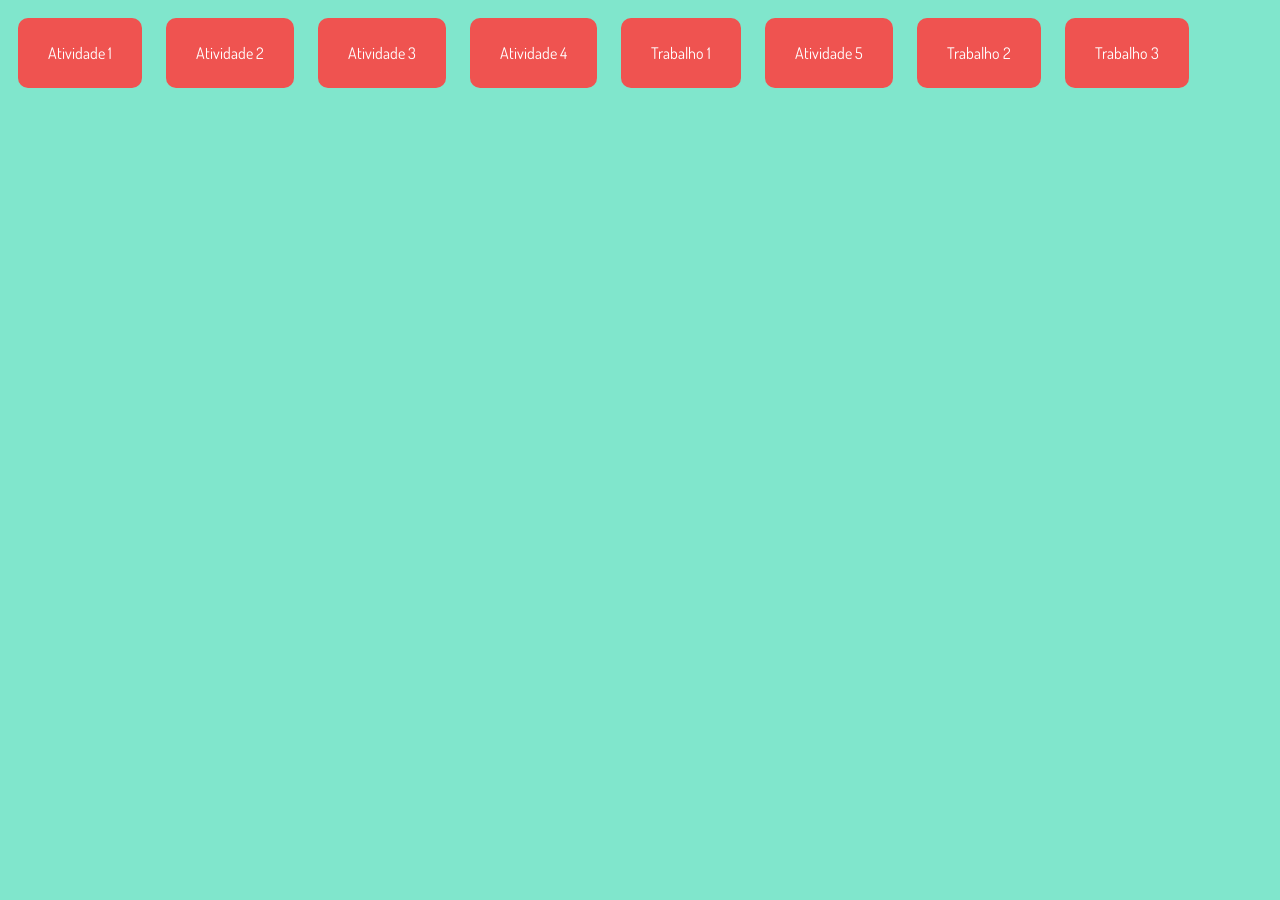
<file: index.html>
<!DOCTYPE html>
<html>

<head>
    <meta charset="utf-8">
    <meta http-equiv="X-UA-Compatible" content="IE=edge">
    <title>Lista de Atividades</title>
    <meta name="description" content="An interactive getting started guide for Brackets.">
    <link href="https://fonts.googleapis.com/css?family=Dosis" rel="stylesheet">
    <link rel="stylesheet" href="index.css">
</head>

<body style="background-color:#80E6CC">

    <a href="LMS/Atividade1/atividade%201.html" target="_blank">Atividade 1</a>
    <a href="LMS/Atividade2/Atividade2.html" target="_blank">Atividade 2</a>
    <a href="LMS/Atividade3/Atividade3.html" target=“_blank”> Atividade 3</a>
    <a href="LMS/Atividade4/atividade4.html" target=“_blank”> Atividade 4</a>
    <a href="LMS/Trabalho1/trabalho1.html" target=“_blank”> Trabalho 1</a>
    <a href="LMS/Atividade5/Atividade5.html" target=“_blank”> Atividade 5</a>
    <a href="LMS/Trabalho2/Trabalho2-final.html" target=“_blank”> Trabalho 2</a>
    <a href="LMS/Trabalho3/galeriadeprodutos.html" target=“_blank”> Trabalho 3</a>


</body>

</html>
</file>
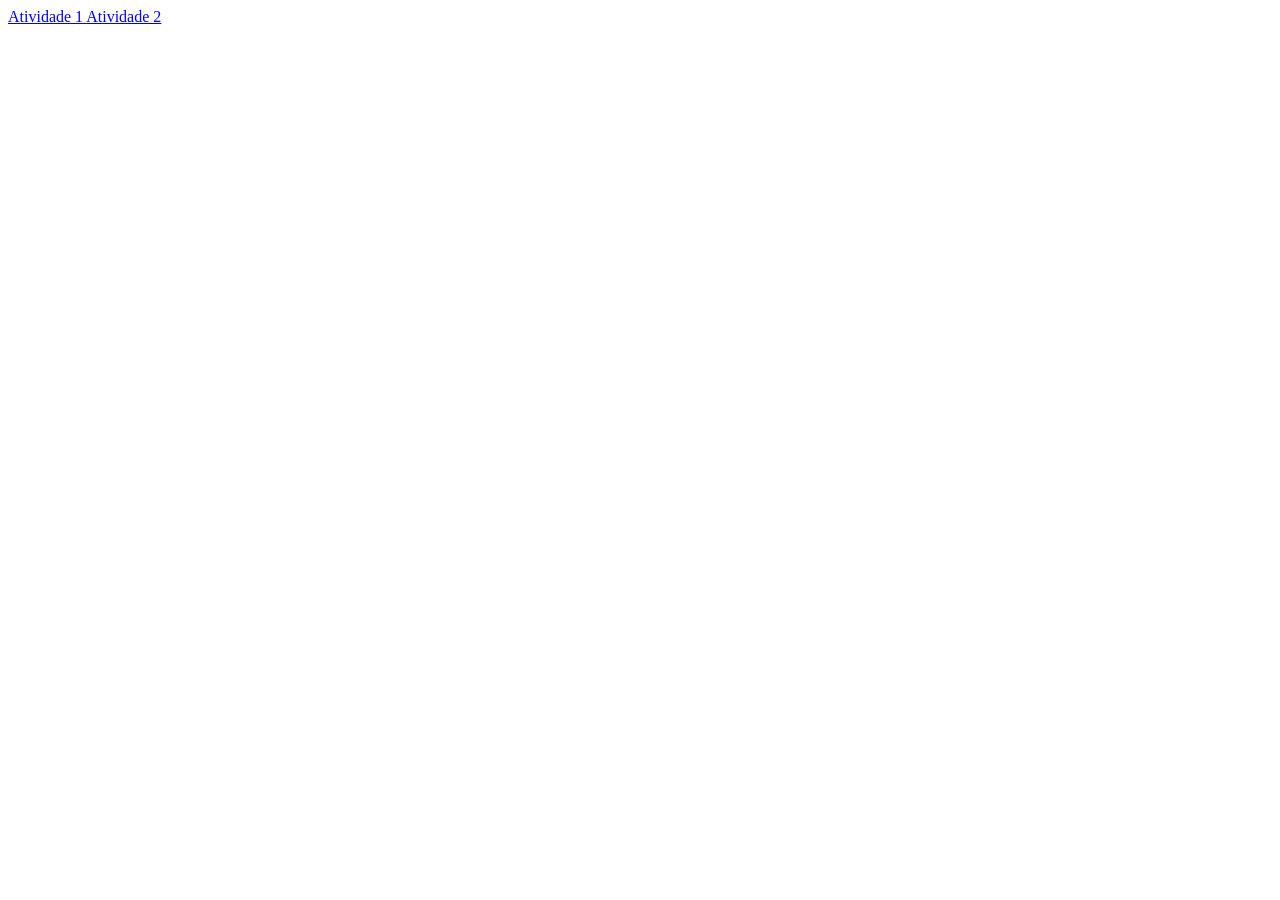
<file: LMS/index.html>
<!DOCTYPE html>
<html>

<head>
    <meta charset="utf-8">
    <meta http-equiv="X-UA-Compatible" content="IE=edge">
    <title>Document</title>
    <meta name="description" content="An interactive getting started guide for Brackets.">
</head>

<body>
    <a href="https://github.com/andersonnagelo/atividades-lms/tree/master/LMS/Exercicios/Atividade1"> Atividade 1 </a>
    <a href="https://github.com/andersonnagelo/atividades-lms/tree/master/LMS/Exercicios/Atividade2"> Atividade 2 </a>

</body>

</html>
</file>
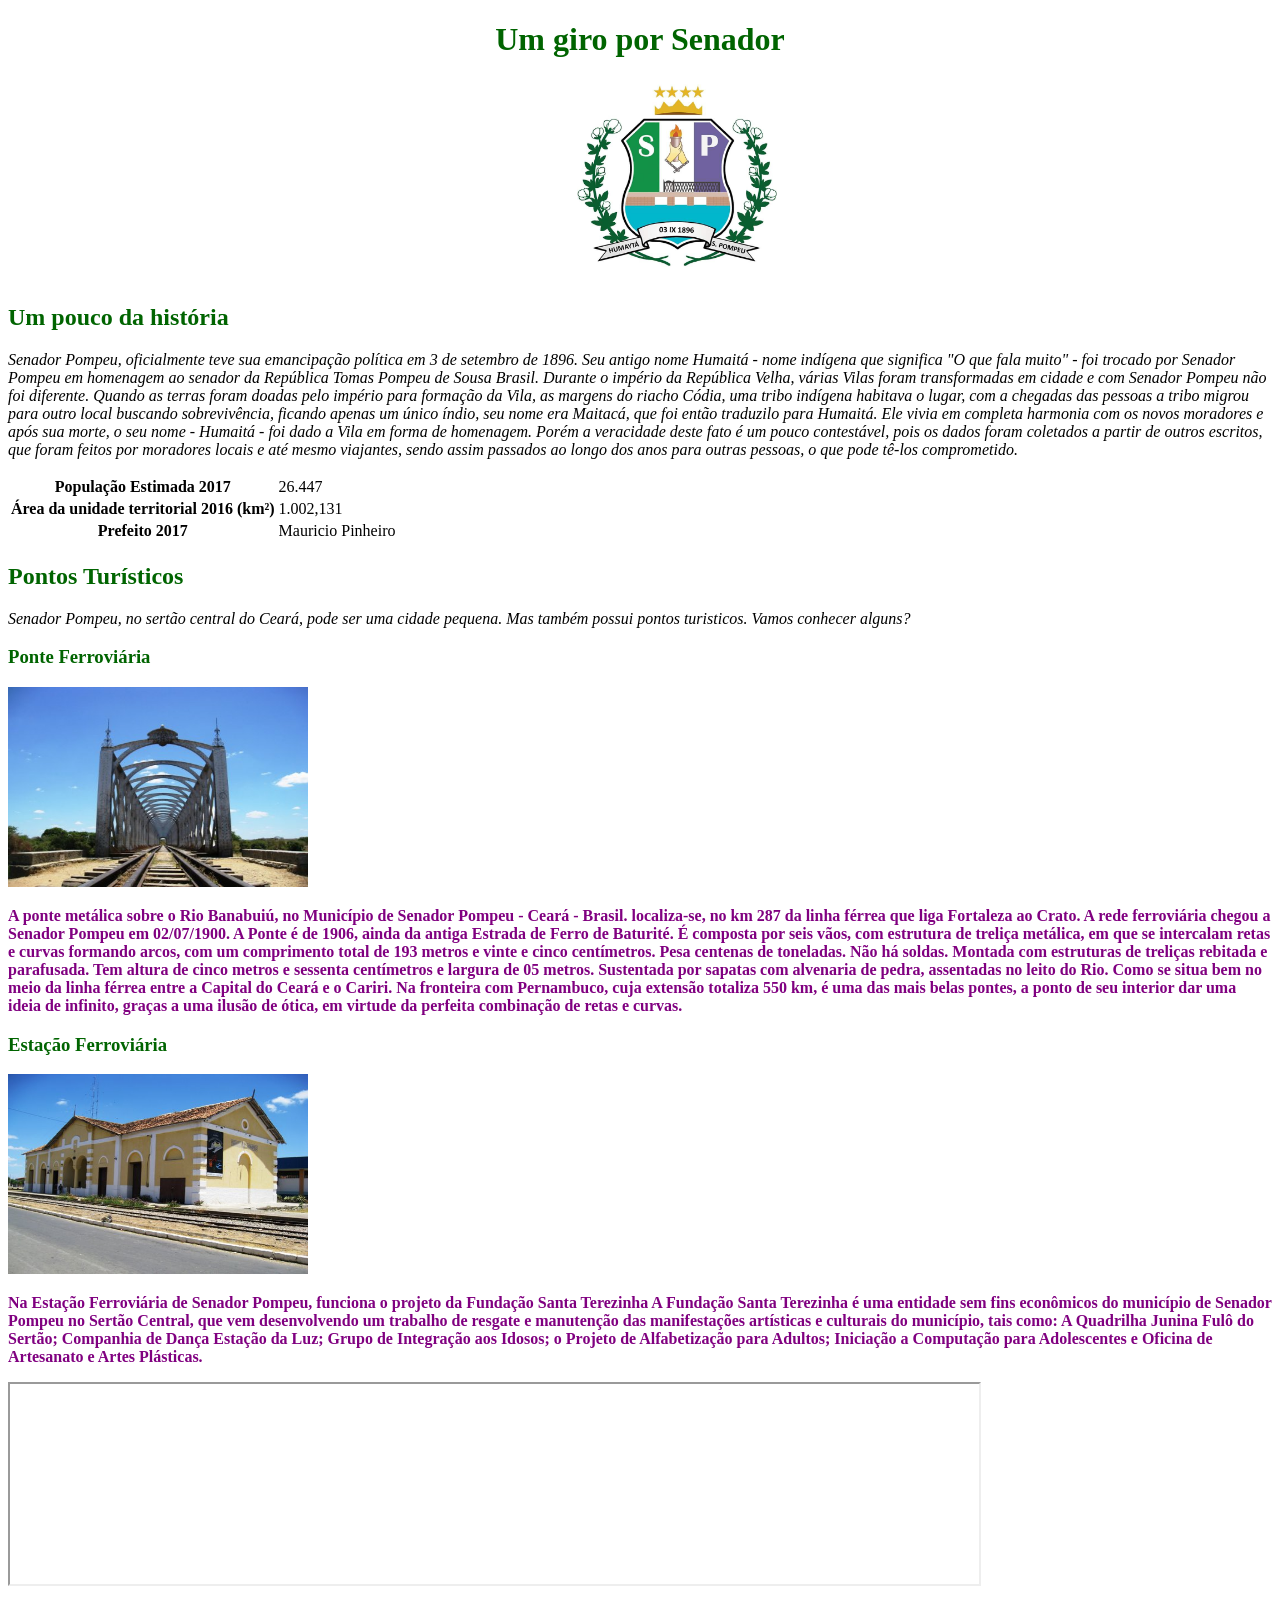
<file: LMS/Atividade1/atividade 1.html>
<!DOCTYPE html>
<html lang="en">

<head>
    <meta charset="UTF-8">
    <meta name="viewport" content="width=device-width, initial-scale=1.0">
    <meta http-equiv="X-UA-Compatible" content="ie=edge">
    <title>Um giro por Senador</title>
</head>

<body style="background-color:	white">
    <h1 style="text-align:center; color:#006400">Um giro por Senador</h1>
    <a href="http://sertao-e-noticia.blogspot.com.br/p/historia-de-senador-pompeu.html">
        <img src="logo.png" style="width:200px; height:200px; padding-left:45%">
    </a>

    <div>
        <h2 style="color:#006400"><strong>Um pouco da história</strong></h2>
        <p><i>Senador Pompeu, oficialmente teve sua emancipação política em 3 de setembro de 1896. Seu antigo nome Humaitá - nome indígena que significa "O que fala muito" - foi trocado por Senador Pompeu em homenagem ao senador da República Tomas Pompeu de Sousa Brasil. Durante o império da República Velha, várias Vilas foram transformadas em cidade e com Senador Pompeu não foi diferente.
                
                Quando as terras foram doadas pelo império para formação da Vila, as margens do riacho Códia, uma tribo indígena habitava o lugar, com a chegadas das pessoas a tribo migrou para outro local buscando sobrevivência, ficando apenas um único índio, seu nome era Maitacá, que foi então traduzilo para Humaitá. Ele vivia em completa harmonia com os novos moradores e após sua morte, o seu nome - Humaitá - foi dado a Vila em forma de homenagem. Porém a veracidade deste fato é um pouco contestável, pois os dados foram coletados a partir de outros escritos, que foram feitos por moradores locais e até mesmo viajantes, sendo assim passados ao longo dos anos para outras pessoas, o que pode tê-los comprometido.</i></p>
        <table>
            <tr>
                <th>População Estimada 2017</th>
                <td>26.447</td>

            </tr>
            <tr>
                <th>Área da unidade territorial 2016 (km²)</th>
                <td>1.002,131</td>

            </tr>

            <tr>
                <th> Prefeito 2017</th>
                <td> Mauricio Pinheiro </td>
            </tr>

        </table>
    </div>

    <div>
        <h2 style="color:#006400"><strong>Pontos Turísticos</strong></h2>
        <p><i>Senador Pompeu, no sertão central do Ceará, pode ser uma cidade pequena. Mas também possui pontos turisticos. Vamos conhecer alguns?</i></p>

        <h3 style="color:#006400"> Ponte Ferroviária </h3>
        <a href="http://valdecyalves.blogspot.com.br/2014/11/ponte-ferroviaria-sobre-o-rio-banabuiu.html">
            <img src="ponte.png" style="width:300px; height:200px; ">
        </a>
        <p style="color:rgb(128,0,128)"><b>A ponte metálica sobre o Rio Banabuiú, no Município de Senador Pompeu - Ceará - Brasil. localiza-se, no km 287 da linha férrea que liga Fortaleza ao Crato. A rede ferroviária chegou a Senador Pompeu em 02/07/1900. A Ponte é de 1906, ainda da antiga Estrada de Ferro de Baturité. É composta por seis vãos, com estrutura de treliça metálica, em que se intercalam retas e curvas formando arcos, com um comprimento total de 193 metros e vinte e cinco centímetros. Pesa centenas de toneladas. Não há soldas. Montada com estruturas de treliças rebitada e parafusada.  Tem altura de cinco metros e sessenta centímetros e largura de 05 metros. Sustentada por sapatas com alvenaria de pedra, assentadas no leito do Rio. Como se situa bem no meio da linha férrea entre a Capital do Ceará e o Cariri. Na fronteira com Pernambuco, cuja extensão totaliza 550 km, é uma das mais belas pontes, a ponto de seu interior dar uma ideia de infinito, graças a uma ilusão de ótica, em virtude da perfeita combinação de retas e curvas. </b></p>

        <h3 style="color:#006400"> Estação Ferroviária </h3>
        <a href="http://fundacaosantaterezinha.blogspot.com.br/">
            <img src="estacao.png" style="width:300px; height:200px; ">
        </a>
        <p style="color:rgb(128,0,128)"><b>Na Estação Ferroviária de Senador Pompeu, funciona o projeto da Fundação Santa Terezinha
                A Fundação Santa Terezinha é uma entidade sem fins econômicos do município de Senador Pompeu no Sertão Central, que vem desenvolvendo um trabalho de resgate e manutenção das manifestações artísticas e culturais do município, tais como: A Quadrilha Junina Fulô do Sertão; Companhia de Dança Estação da Luz; Grupo de Integração aos Idosos; o Projeto de Alfabetização para Adultos; Iniciação a Computação para Adolescentes e Oficina de Artesanato e Artes Plásticas.</b></p>

    </div>

    <iframe src="http://sertao-e-noticia.blogspot.com.br/p/historia-de-senador-pompeu.html" height="200" width="400" style="padding-left:45%"></iframe>





</body>

</html>
</file>
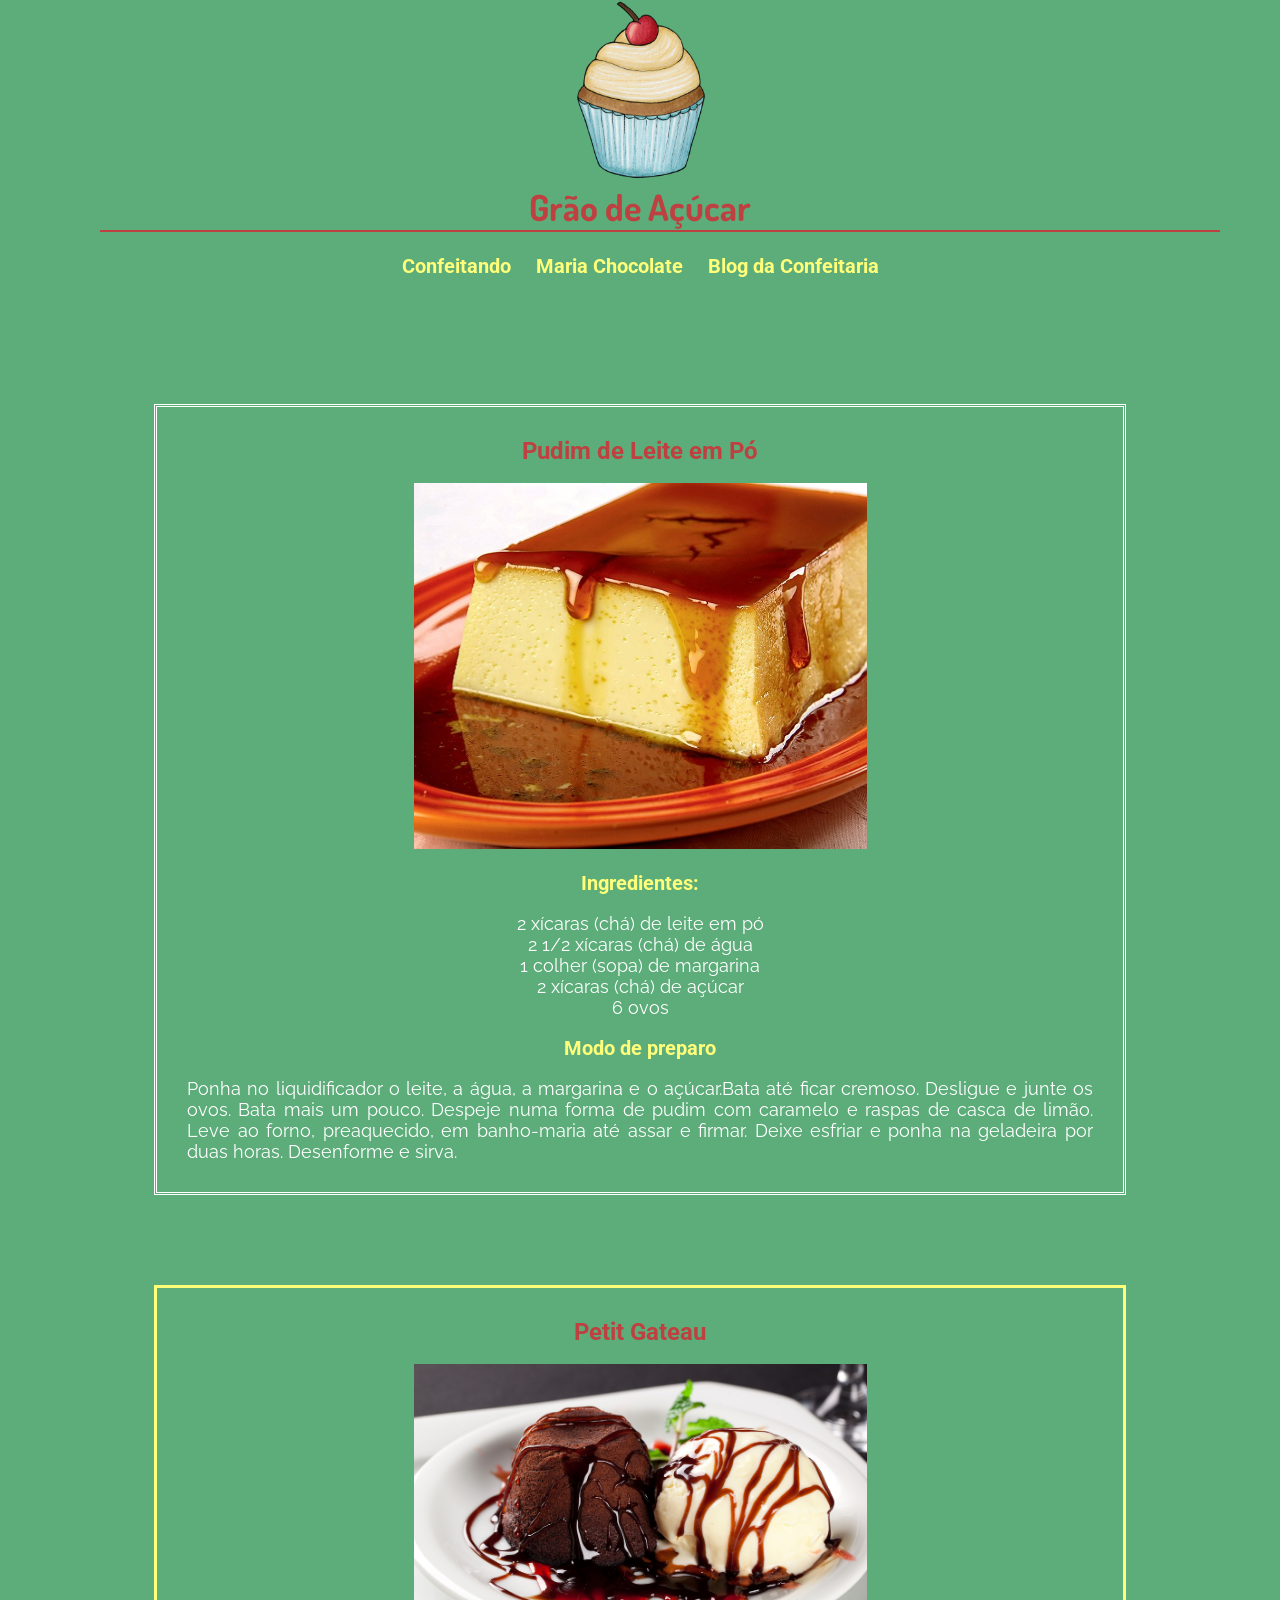
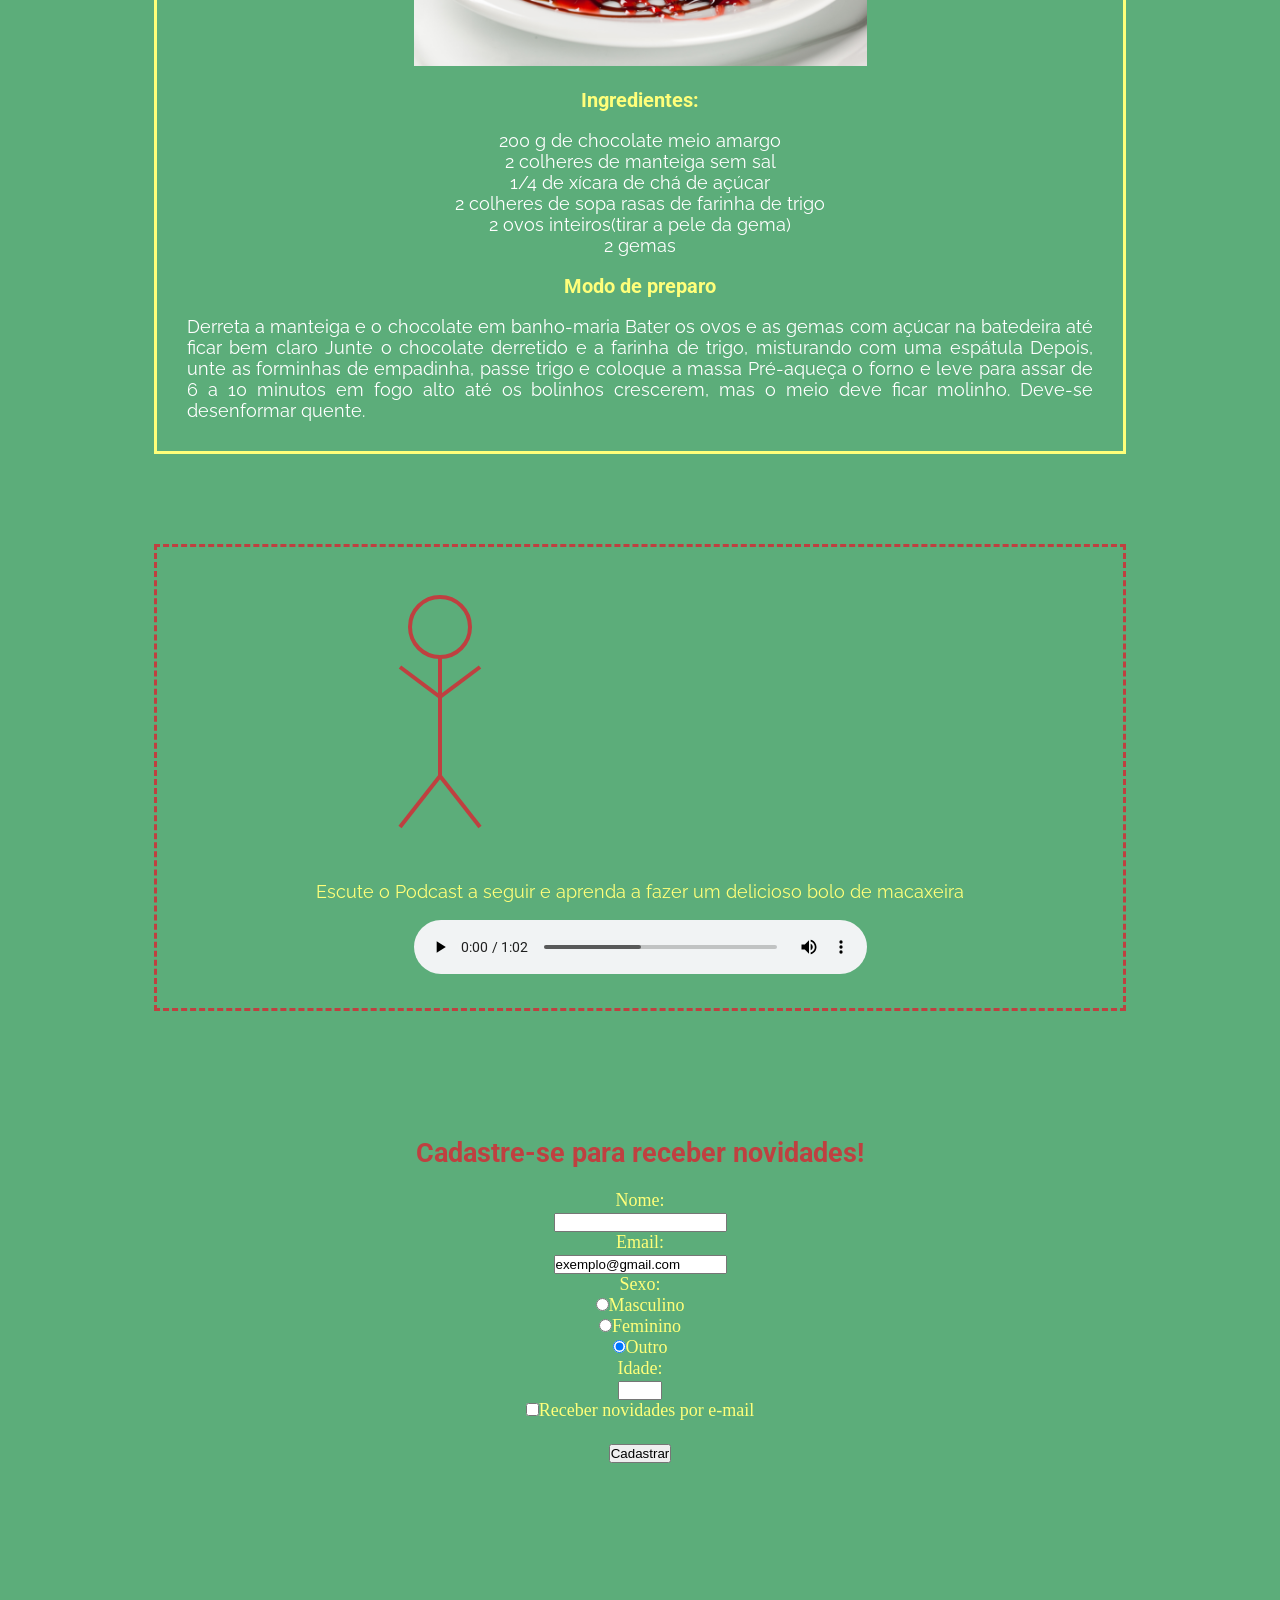
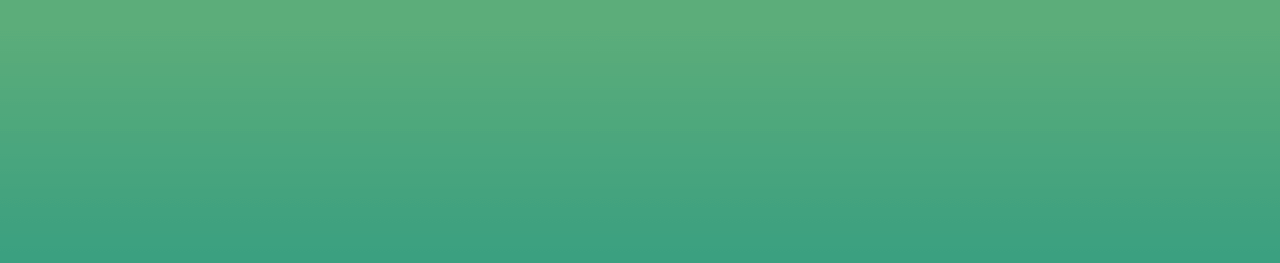
<file: LMS/Atividade3/Atividade3.html>
<!DOCTYPE html>
<html lang="en">

<head>
    <meta charset="UTF-8">
    <meta name="viewport" content="width=device-width, initial-scale=1.0">
    <meta http-equiv="X-UA-Compatible" content="ie=edge">
    <title> Grão de Açúcar</title>
    <link rel="stylesheet" href="css/Atividade3.css">
    <link href="https://fonts.googleapis.com/css?family=Dosis|Raleway|Roboto" rel="stylesheet">
</head>

<body>
    <header>
        <img src="img/1.jpg" style="padding-left: 45%; height:180px; width:130px;">
        <h1>Grão de Açúcar</h1>
    </header>

    <svg height="20 " width="1220 ">
    <line x1="100 " y1="0 " x2="1220 " y2="0 " style="stroke:#bf4040;stroke-width:4 " />
    </svg>

    <nav>
        <a href=" http://confeitando.com.br/ " target="_blank">Confeitando</a>
        <a href="http://www.mariachocolate.com.br/blog/ " target="_blank">Maria Chocolate</a>
        <a href="http://blogdaconfeiteira.com.br/ " target="_blank">Blog da Confeitaria</a>
    </nav>

    <br><br>
    <div id="center">
        <article class=" article1 ">
            <center>
                <h1>Pudim de Leite em Pó</h1>
                <br>
                <img src="img/pudim-de-leite-em-po_1.jpg">
            </center>
            <br>
            <section>
                <div class="ingredientes">
                    <h3>Ingredientes:</h3>
                    <br>
                    <p>
                        2 xícaras (chá) de leite em pó <br> 2 1/2 xícaras (chá) de água <br> 1 colher (sopa) de margarina <br> 2 xícaras (chá) de açúcar<br> 6 ovos
                    </p>
                </div>
            </section>
            <br>

            <section>
                <h3> Modo de preparo</h3>
                <br>
                <p>
                    Ponha no liquidificador o leite, a água, a margarina e o açúcar.Bata até ficar cremoso. Desligue e junte os ovos. Bata mais um pouco. Despeje numa forma de pudim com caramelo e raspas de casca de limão. Leve ao forno, preaquecido, em banho-maria até assar e firmar. Deixe esfriar e ponha na geladeira por duas horas. Desenforme e sirva.
                </p>
            </section>
        </article>

        <article class=" article2 ">
            <center>
                <h1>Petit Gateau</h1>
                <br>
                <img src="img/petit-gateau.jpg">
            </center>
            <br>
            <section>
                <div class="ingredientes">
                    <h3>Ingredientes:</h3>
                    <br>
                    <p>
                        200 g de chocolate meio amargo <br> 2 colheres de manteiga sem sal <br> 1/4 de xícara de chá de açúcar <br> 2 colheres de sopa rasas de farinha de trigo <br> 2 ovos inteiros(tirar a pele da gema) <br> 2 gemas
                    </p>
                </div>
            </section>

            <section>
                <br>
                <h3>Modo de preparo</h3> <br>
                <p>
                    Derreta a manteiga e o chocolate em banho-maria Bater os ovos e as gemas com açúcar na batedeira até ficar bem claro Junte o chocolate derretido e a farinha de trigo, misturando com uma espátula Depois, unte as forminhas de empadinha, passe trigo e coloque a massa Pré-aqueça o forno e leve para assar de 6 a 10 minutos em fogo alto até os bolinhos crescerem, mas o meio deve ficar molinho. Deve-se desenformar quente.
                </p>
            </section>
        </article>

        <article class="article3 ">
            <center>
                <svg width="500 " height="300 ">
           
            <circle cx="50 " cy="50 " r="30 " stroke="#bf4040 " stroke-width="4 " fill="#5CAD7A" />

            <line x1="50 " y1="200 " x2="50 " y2="80 " style="stroke:#bf4040;;stroke-width:4 " />

            <line x1="50 " y1="120 " x2="90 " y2="90 " style="stroke:#bf4040;;stroke-width:4 " />

            <line x1="50 " y1="120 " x2="10 " y2="90 " style="stroke:#bf4040;;stroke-width:4 " />

            <line x1="50 " y1="199 " x2="10 " y2="250 " style="stroke:#bf4040;;stroke-width:4 " />

            <line x1="50 " y1="199 " x2="90 " y2="250 " style="stroke:#bf4040;;stroke-width:4 " />
        </svg>
            </center>

            <p id="podcast">Escute o Podcast a seguir e aprenda a fazer um delicioso bolo de macaxeira</p>
            <br>
            <audio controls>
        <source src="audio/Bolo.mp3" type="audio/mpeg ">
        </audio>

        </article>

        <article class="article4">
            <object width=" 320 " height="240 " data="https://www.youtube.com/embed/BnczK-swpCU "> </object>

            <object width="320 " height="240 " data="https://www.youtube.com/embed/9Ol1DC9VvEQ "> </object>

            <object width="320 " height="240 " data="https://www.youtube.com/embed/Ft0VPfDQ0io "> </object>

        </article>

        <br><br>
        <article class="article5">
            <h2>Cadastre-se para receber novidades!</h2>
            <br>
            <form action="https://www.w3schools.com/action_page.php " method="get ">
                Nome:<br>
                <input type="text" name="nome " maxlength=15>
                <br> Email:
                <br>
                <input type="text" name="email " value="exemplo@gmail.com " readonly>
                <br> Sexo:
                <br>
                <input type="radio" name="sexo" value="masculino">Masculino<br>
                <input type="radio" name="sexo" value="feminino">Feminino<br>
                <input type="radio" name="sexo" value="outro" checked>Outro
                <br> Idade:
                <br>
                <input type="number" name="idade " min="16" max="30" /><br>
                <input type="checkbox" name="novidades" value="receber">Receber novidades por e-mail<br><br>
                <input type="submit" value="Cadastrar">
            </form>
        </article>
    </div>

    <footer class="degrade"> </footer>
</body>

</html>
</file>
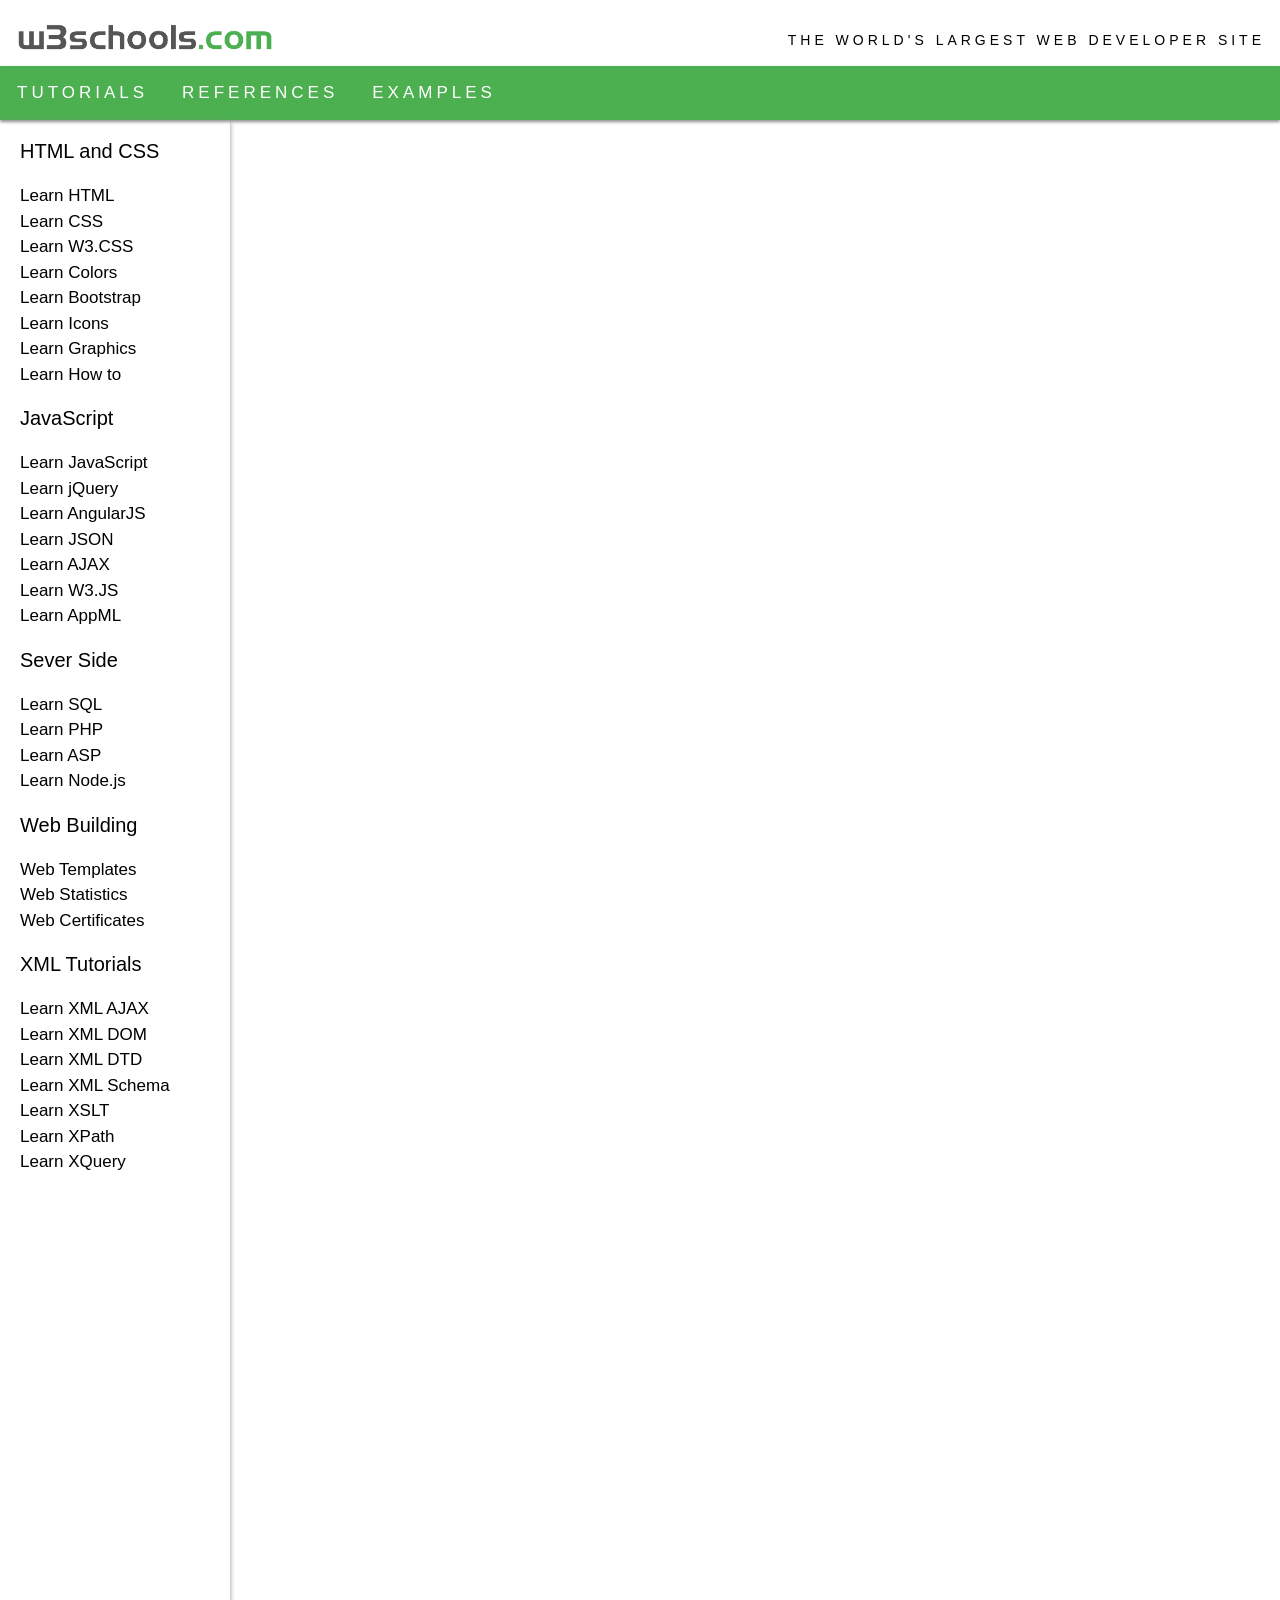
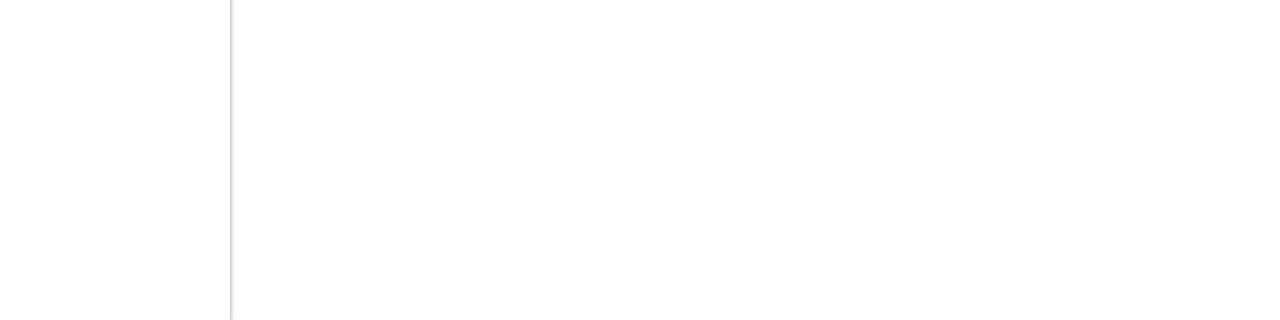
<file: LMS/Atividade4/atividade4.html>
<!DOCTYPE html>
<html lang="en">

<head>
    <meta charset="UTF-8">
    <title>W3Schools Online Web Tutorials</title>
    <link rel="stylesheet" href="CSS/atividade4.css">
    <link href="https://fonts.googleapis.com/css?family=Raleway" rel="stylesheet">
    <link rel="shortcut icon" href="w3-favicon.ico" type="image/x-icon" />
</head>

<body>
    <header>
        <div>
            <img src="W3Schools_logo.png">
            <div class="texto">
                THE WORLD'S LARGEST WEB DEVELOPER SITE
            </div>

        </div>
    </header>
    <nav class="navegador-superior">
        <ul>
            <li>
                <div class="dropdown">
                    <div class="dropdown-button">
                        TUTORIALS
                    </div>
                    <div class="dropdown-content">
                        <p>HTML and CSS </p>
                        <ul>
                            <li><a href="">Learn HTML</a></li>
                            <li><a href="">Learn CSS</a></li>
                            <li><a href="">Learn W3.CSS</a></li>
                            <li><a href="">Learn Colors</a></li>
                            <li><a href="">Learn Bootstrap</a></li>
                            <li><a href="">Learn Icons</a></li>
                            <li><a href="">Learn Graphics</a></li>
                            <li><a href="">Learn How to</a></li>
                        </ul>
                    </div>
                </div>
            </li>
            <li><a href="">REFERENCES</a></li>
            <li><a href="">EXAMPLES</a></li>
        </ul>
    </nav>
    <nav class="navegador-lateral">
        <div>
            <p>HTML and CSS </p>

            <ul>
                <li><a href="">Learn HTML</a></li>
                <li><a href="">Learn CSS</a></li>
                <li><a href="">Learn W3.CSS</a></li>
                <li><a href="">Learn Colors</a></li>
                <li><a href="">Learn Bootstrap</a></li>
                <li><a href="">Learn Icons</a></li>
                <li><a href="">Learn Graphics</a></li>
                <li><a href="">Learn How to</a></li>
            </ul>
        </div>

        <div>
            <p>JavaScript </p>

            <ul>
                <li><a href="">Learn JavaScript</a></li>
                <li><a href="">Learn jQuery</a></li>
                <li><a href="">Learn AngularJS</a></li>
                <li><a href="">Learn JSON</a></li>
                <li><a href="">Learn AJAX</a></li>
                <li><a href="">Learn W3.JS</a></li>
                <li><a href="">Learn AppML</a></li>
            </ul>
        </div>

        <div>
            <p>Sever Side </p>

            <ul>
                <li><a href="">Learn SQL</a></li>
                <li><a href="">Learn PHP</a></li>
                <li><a href="">Learn ASP</a></li>
                <li><a href="">Learn Node.js</a></li>
            </ul>
        </div>

        <div>
            <p>Web Building </p>

            <ul>
                <li><a href="">Web Templates</a></li>
                <li><a href="">Web Statistics</a></li>
                <li><a href="">Web Certificates</a></li>

            </ul>
        </div>

        <div>
            <p>XML Tutorials </p>

            <ul>
                <li><a href="">Learn XML AJAX</a></li>
                <li><a href="">Learn XML DOM</a></li>
                <li><a href="">Learn XML DTD</a></li>
                <li><a href="">Learn XML Schema</a></li>
                <li><a href="">Learn XSLT</a></li>
                <li><a href="">Learn XPath</a></li>
                <li><a href="">Learn XQuery</a></li>
            </ul>
        </div>
    </nav>
</body>

</html>
</file>
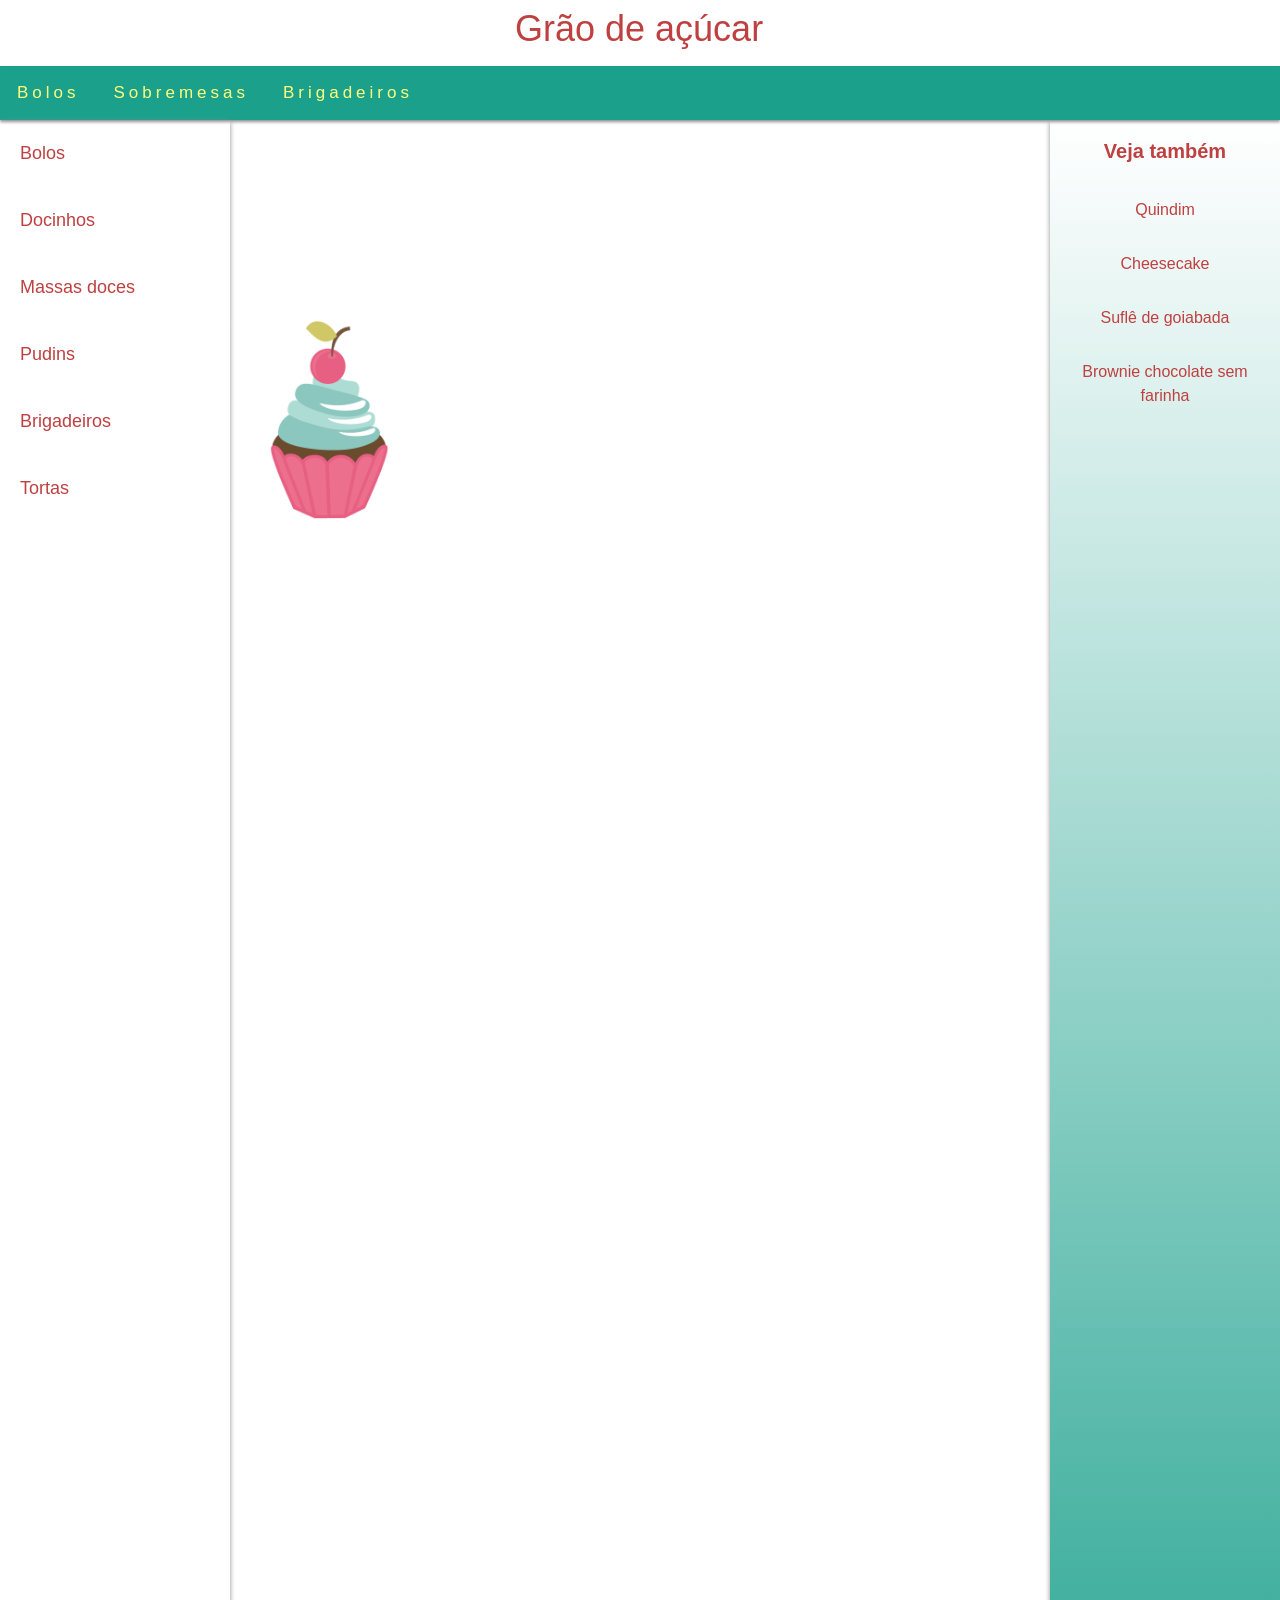
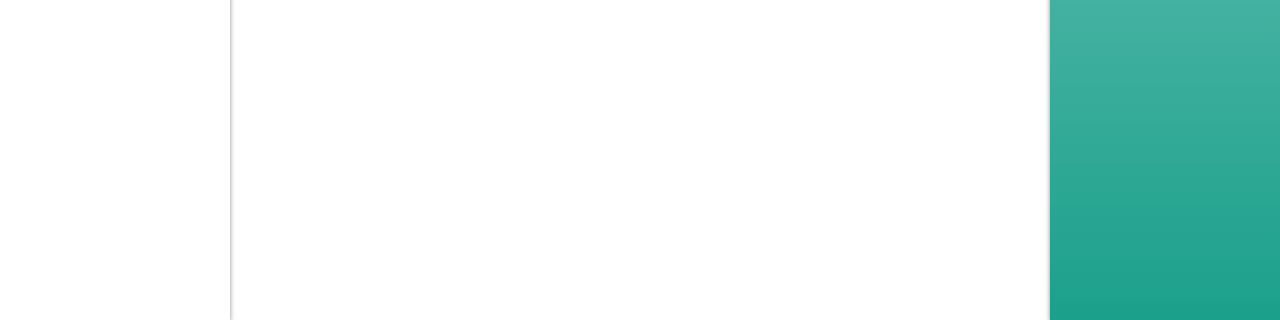
<file: LMS/Trabalho1/trabalho1.html>
<!DOCTYPE html>
<html lang="en">

<head>
    <meta charset="UTF-8">
    <title>Grão de açúcar</title>
    <link rel="stylesheet" href="css/trabalho1.css">
</head>

<body>
    <header>
        <span> Grão de açúcar</span>
    </header>
    <nav class="navegador-superior">
        <ul>
            <li>
                <div class="dropdown">
                    <div class="dropdown-button">
                        Bolos
                    </div>
                    <div class="dropdown-content">
                        <ul>
                            <li><a href="">Bolo de banana</a></li>
                            <li><a href="">Bolo de mandioca com queijo</a></li>
                            <li><a href="">Bolo nevado</a></li>
                    </div>
                </div>
            </li>
            <li>
                <div class="dropdown">
                    <div class="dropdown-button">
                        Sobremesas
                    </div>
                    <div class="dropdown-content">
                        <ul>
                            <li><a href="">Bombom de travessa</a></li>
                            <li><a href="">Bomba de creme com chocolate</a></li>
                            <li><a href="">Mouse nhá benta</a></li>
                        </ul>
                    </div>
                </div>
            </li>
            <li>
                <div class="dropdown">
                    <div class="dropdown-button">
                        Brigadeiros
                    </div>
                    <div class="dropdown-content">
                        <ul>
                            <li><a href="">Brigadeiro chokito</a></li>
                            <li><a href="">Brigadeiro com castanhas</a></li>
                            <li><a href="">Brigadeiro de Oreo</a></li>
                        </ul>
                    </div>
                </div>
            </li>
            </ul>
    </nav>
    <nav class="navegador-lateral">
        <div>
            <ul>
                <li><a href="">Bolos</a></li>
                <li><a href="">Docinhos</a></li>
                <li><a href="">Massas doces</a></li>
                <li><a href="">Pudins</a></li>
                <li><a href="">Brigadeiros</a></li>
                <li><a href="">Tortas</a></li>
            </ul>
        </div>

    </nav>

    <nav class="barra-lateral-direita">
        <div>
            <h2>Veja também</h2>
            <ul>
                <li><a href="">Quindim</a></li>
                <li><a href="">Cheesecake</a></li>
                <li><a href="">Suflê de goiabada</a></li>
                <li><a href="">Brownie chocolate sem farinha</a></li>
            </ul>
        </div>
    </nav>
    <!--<h2>Veja também</h2>
        <p> Quindim</p>
        <p> Cheesecake</p>
        <p> Suflê de goiabada</p>
        <p> Brownie chocolate sem farinha</p>
    </div>-->

    <div class="conteudo">
        <img src="cupcake.png" alt="">
    </div>

    <!--<footer>Todos os direitos reservados</footer>-->
</body>

</html>
</file>
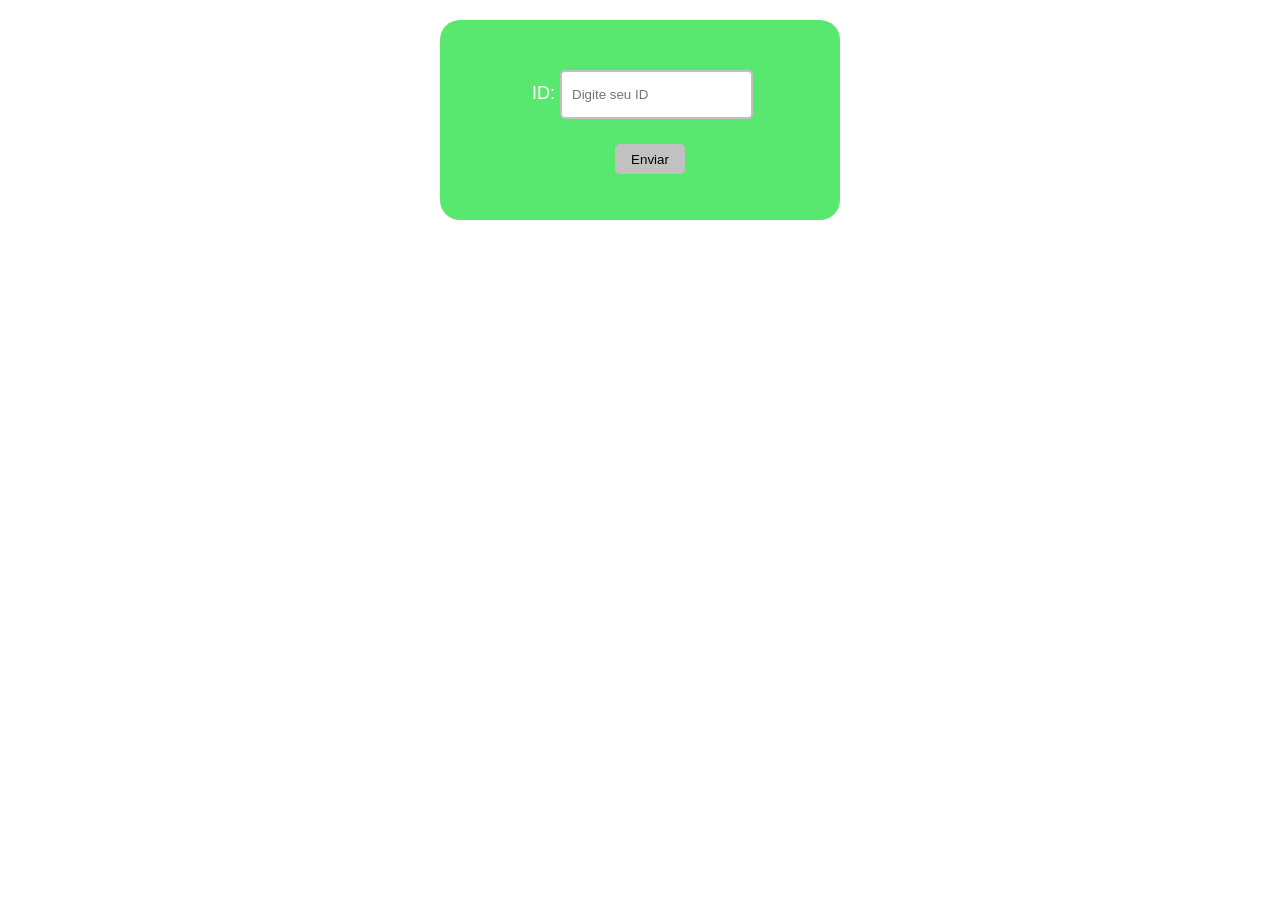
<file: LMS/Trabalho2/Trabalho2-final.html>
<!DOCTYPE html>
<html lang="en">

<head>
    <meta charset="UTF-8">
    <title>Anderson Whatsapp</title>
    <link rel="stylesheet" href="Trabalho2-final.css">
</head>

<body>
    <div class="modal-login">
        <form>
            <span>ID:</span><input name="nomeusuario" type="text" placeholder="Digite seu ID" class="id-usuario"><br>

            <input type="submit" value="Enviar" class="botao-enviar-dados">
        </form>
    </div>

    <div class="layout">
        <header class="cabecalho">
            <span class="nome-software">Anderson Whatsapp</span>
            <button class="botao">Entrar</button>
            <div class="nome-grupo-selecionado">
            </div>
        </header>
        <div class="lista-grupos">
            <nav class="grupos">

                <ul>
                </ul>

            </nav>
            <div class="botao-criar-grupo">
                <a href=""><img src="create-group-button.png" alt="">Novo grupo</a>
            </div>
            <form class="formulario">
                <span>Nome do Grupo:</span> <input name="nomeg" type="text" id="nomeg"><br> ID do Grupo: <input name="idg" type="text" id="idg" placeholder="Ex: grupodafamilia"><br>
                <input type="submit" value="Criar" class="botao-criar">
            </form>

        </div>

        <div class="container">
            <div class="lista-mensagens">
            </div>
            <div class="enviar-mensagem">
                <form>
                    <input type="text" name="digitar-mensagem" placeholder="Digite aqui..." class="campo-mensagem">
                    <input type="submit" value="Enviar" class="botao-enviar">
                </form>
            </div>
        </div>

    </div>


    <script src="Trabalho2-partefinal.js">


    </script>

</body>

</html>
</file>
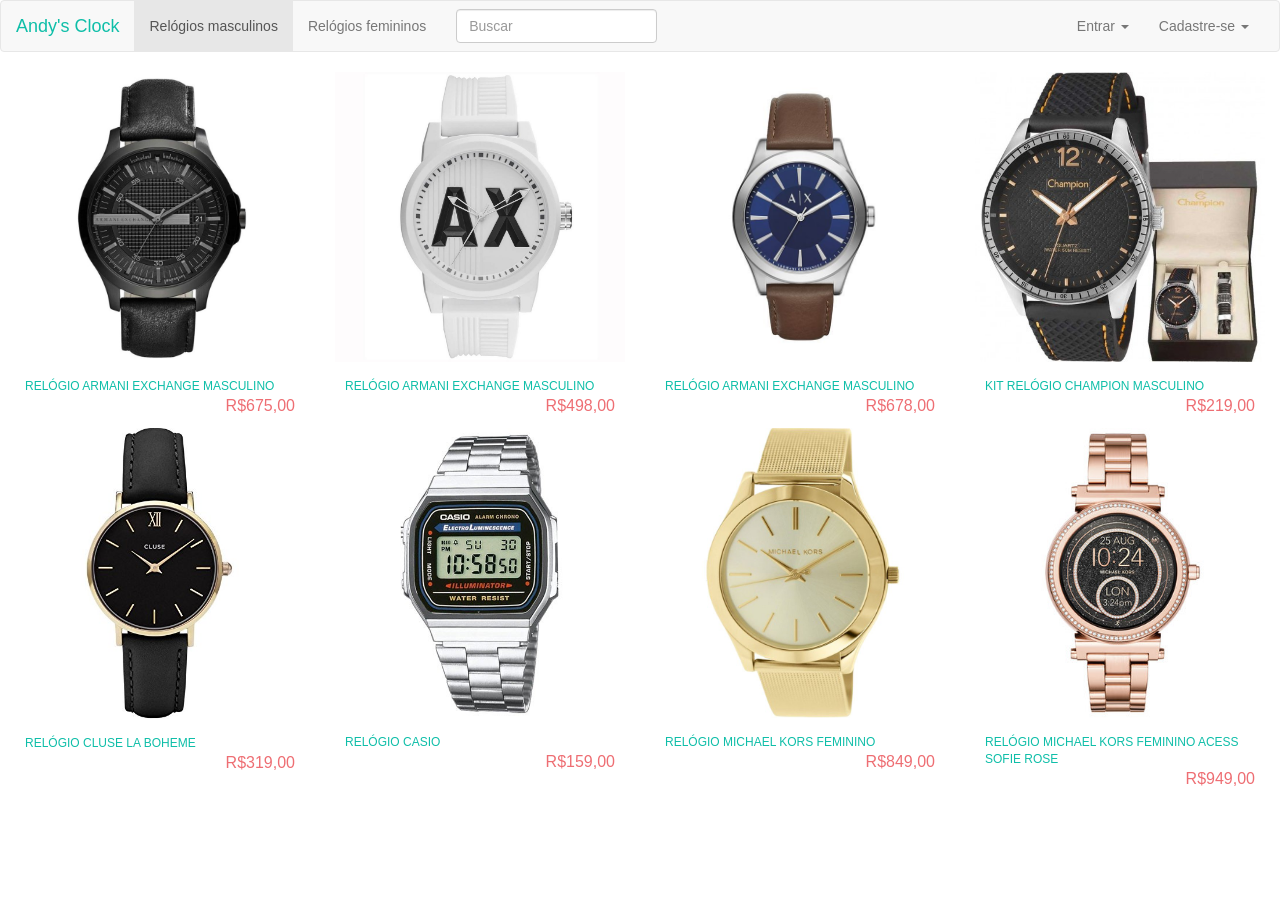
<file: LMS/Trabalho3/galeriadeprodutos.html>
<!DOCTYPE html>
<html lang="en">

<head>
    <meta charset="UTF-8">
    <title>Galeria de Produtos</title>
    <link rel="stylesheet" href="css/animate.min.css">
    <link rel="stylesheet" href="css/font-awesome-4.7.0/css/font-awesome.min.css">
    <link rel="stylesheet" href="css/bootstrap.min.css">
    <link rel="stylesheet" href="galeriadeprodutos.css">

</head>

<body>
    <nav class="navbar navbar-default">
        <div class="container-fluid">
            <div class="navbar-header">
                <button type="button" class="navbar-toggle collapsed" data-toggle="collapse" data-target="#bs-example-navbar-collapse-1" aria-expanded="false">
        <span class="sr-only">Toggle navigation</span>
        <span class="icon-bar"></span>
        <span class="icon-bar"></span>
        <span class="icon-bar"></span>
      </button>
                <a class="navbar-brand" href="galeriadeprodutos.html">Andy's Clock</a>
            </div>
            <div class="collapse navbar-collapse" id="bs-example-navbar-collapse-1">
                <ul class="nav navbar-nav">
                    <li class="active"><a href="#">Relógios masculinos <span class="sr-only">(current)</span></a></li>
                    <li><a href="#">Relógios femininos</a></li>
                </ul>
                <form class="navbar-form navbar-left">
                    <div class="form-group">
                        <input type="text" class="form-control" placeholder="Buscar">
                    </div>
                </form>

                <ul class="nav navbar-nav navbar-right ">

                    <li class="dropdown ">
                        <a href="#" class="dropdown-toggle btn-carrinho" data-toggle="dropdown" role="button" aria-expanded="false"> <span class="glyphicon glyphicon-shopping-cart "></span> Meu carrinho <span class="caret"></span></a>
                        <ul class="dropdown-menu dropdown-cart" role="menu" id="itens-carrinho">
                        </ul>
                    </li>
                    <li class="dropdown">
                        <a href="" class="dropdown-toggle bt-entrar" data-toggle="dropdown">Entrar <b class="caret"></b></a>
                        <ul class="dropdown-menu" style="padding: 15px;min-width: 250px;">
                            <li>
                                <div class="row">
                                    <div class="col-md-12">
                                        <form class="form" role="form" id="login" novalidate>
                                            <div class="form-group" id="grupo1">
                                                <label for="email" id="label1">Email:</label>
                                                <input name="email" ng-model="email" type="email" class="form-control" id="email" placeholder="email">
                                            </div>
                                            <div class="form-group " id="grupo2">
                                                <label for="senha" id="lebal2">Senha:</label>
                                                <input name="senha" ng-model="senha" type="password" class="form-control" id="senha" placeholder="senha">
                                            </div>
                                            <div id="falhaNoLogin" class="hide">
                                                <p class="text-danger">Login ou senha inválidos</p>
                                            </div>
                                            <div class="form-group">
                                                <button type="submit" class="btn entrar btn-block">Entrar</button>
                                            </div>
                                        </form>
                                    </div>
                                </div>
                            </li>
                            <li class="divider"></li>
                            <a href="" id="esqueceuASenha">Esqueci minha senha</a>
                        </ul>
                    </li>
                    <li class="dropdown">
                        <a href="" class="dropdown-toggle bt-cadastrar" data-toggle="dropdown">Cadastre-se <b class="caret"></b></a>
                        <ul class="dropdown-menu" style="padding: 15px;min-width: 250px;">
                            <li>
                                <div class="row">
                                    <div class="col-md-12">
                                        <form class="form" role="form" id="cadastro" novalidate>
                                            <div class="form-group" id="grupo3">
                                                <label for="email" id="label3">Email:</label>
                                                <input name="email" ng-model="email" type="email" class="form-control" id="email" placeholder="email">
                                            </div>
                                            <div class="form-group" id="grupo4">
                                                <label for="senha" id="label4">Senha:</label>
                                                <input name="senha" ng-model="senha" type="password" class="form-control" id="senha" placeholder="senha">
                                            </div>
                                            <div class="form-group">
                                                <button type="submit" class="btn cadastrar  btn-block">Cadastrar</button>
                                            </div>
                                        </form>
                                    </div>
                                </div>
                            </li>
                        </ul>
                    </li>

                    <!--
                    <li>
                        <a href="galeriadeprodutos.html" class="btn sair">Sair</a>
                    </li>
-->
                    <button type="submit" class="btn sair">Sair</button>
                </ul>
            </div>
        </div>
    </nav>
    <div id="cards-produtos">


    </div>
    <script src="jquery-3.2.1.min.js"></script>
    <script src="js/bootstrap.min.js"></script>
    <script>
        $(function() {
            $('[data-toggle="tooltip"]').tooltip();
        });

    </script>
    <script src="cadastro.js"></script>
    <script src="itensCarrinho.js"></script>
    <script src="adicionarProdutos.js"></script>
    <script src="validarDadosLogin.js"></script>
    <script src="validarDadosCadastro.js"></script>

</body>

</html>
</file>
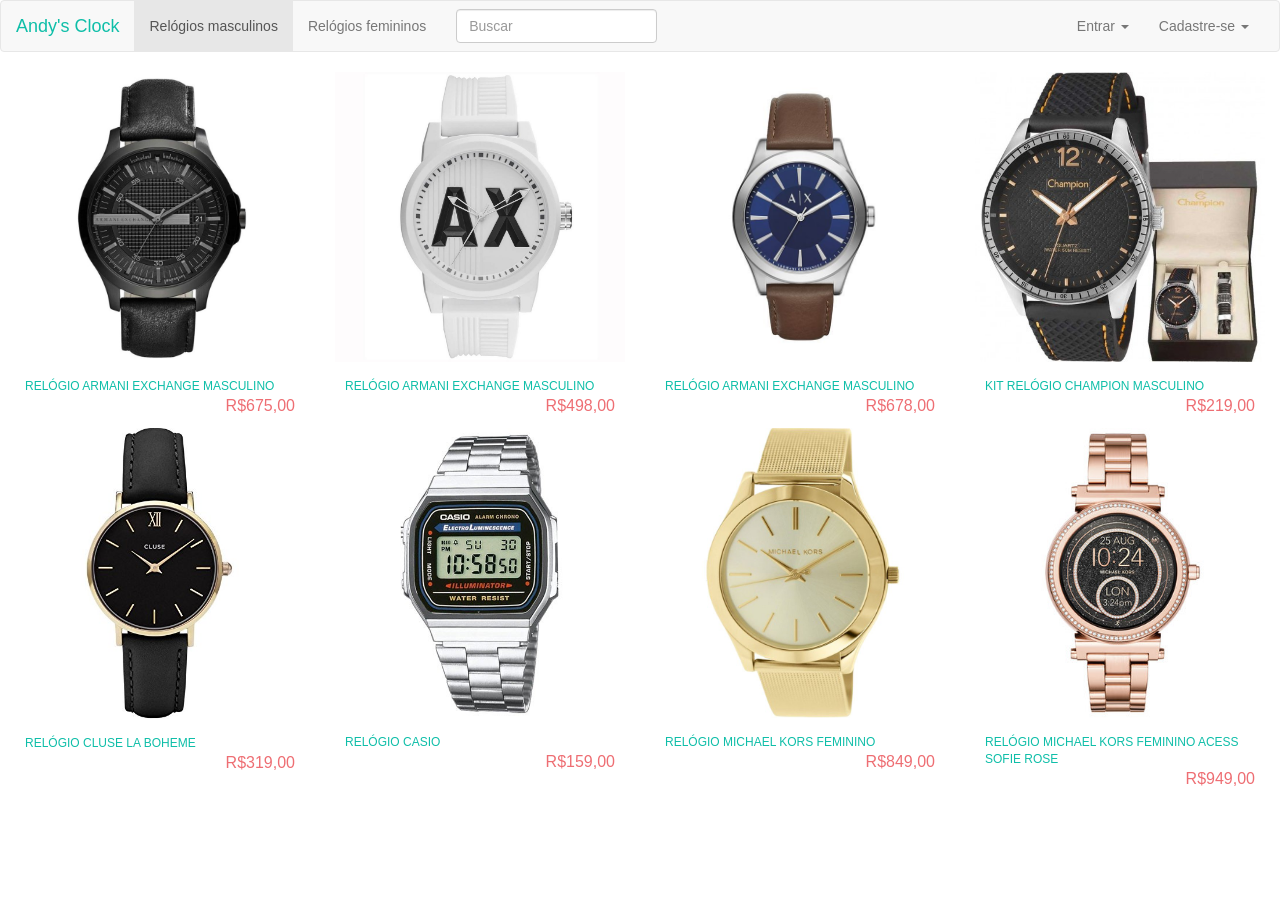
<file: LMS/Trabalho3/suascompras.html>
<!DOCTYPE html>
<html lang="en">

<head>
    <meta charset="UTF-8">
    <title>Galeria de Produtos</title>
    <link rel="stylesheet" href="css/animate.min.css">
    <link rel="stylesheet" href="css/font-awesome-4.7.0/css/font-awesome.min.css">
    <link rel="stylesheet" href="css/bootstrap.min.css">
    <link rel="stylesheet" href="galeriadeprodutos.css">

</head>

<body>
    <nav class="navbar navbar-default">
        <div class="container-fluid">
            <div class="navbar-header">
                <button type="button" class="navbar-toggle collapsed" data-toggle="collapse" data-target="#bs-example-navbar-collapse-1" aria-expanded="false">
        <span class="sr-only">Toggle navigation</span>
        <span class="icon-bar"></span>
        <span class="icon-bar"></span>
        <span class="icon-bar"></span>
      </button>
                <a class="navbar-brand" href="galeriadeprodutos.html">Andy's Clock</a>
            </div>
            <div class="collapse navbar-collapse" id="bs-example-navbar-collapse-1">
                <ul class="nav navbar-nav">
                    <li class="active"><a href="#">Relógios masculinos <span class="sr-only">(current)</span></a></li>
                    <li><a href="#">Relógios femininos</a></li>
                </ul>
                <form class="navbar-form navbar-left">
                    <div class="form-group">
                        <input type="text" class="form-control" placeholder="Buscar">
                    </div>
                </form>

                <ul class="nav navbar-nav navbar-right ">

                    <li class="dropdown ">
                        <a href="#" class="dropdown-toggle btn-carrinho" data-toggle="dropdown" role="button" aria-expanded="false"> <span class="glyphicon glyphicon-shopping-cart "></span> Meu carrinho <span class="caret"></span></a>
                        <ul class="dropdown-menu dropdown-cart" role="menu" id="itens-carrinho">
                        </ul>
                    </li>


                    <!--
                    <li>
                        <a href="galeriadeprodutos.html" class="btn sair">Sair</a>
                    </li>
-->
                    <button type="submit" class="btn sair" style="display: block">Sair</button>
                </ul>
            </div>
        </div>
    </nav>
    <div class="container">
        <div class="row">
            <h2>Carrinho de Compras</h2>
            <div class="col-md-12">
                <table class="table table-hover">
                    <thead>
                        <tr>
                            <th>Produto</th>
                            <th>Quantidade</th>
                            <th class="text-center">Preço</th>
                            <th class="text-center">Total</th>
                            <th> </th>
                        </tr>
                    </thead>
                    <tbody id="finalizar">

                    </tbody>
                    <tr>
                        <td>   </td>
                        <td>   </td>
                        <td>   </td>
                        <td>
                            <h3>Total</h3>
                        </td>
                        <td class="text-right">
                            <h3><strong id="total"></strong></h3>
                        </td>
                    </tr>
                    <tr>
                        <td>   </td>
                        <td>   </td>
                        <td>   </td>
                        <td>
                            <a href="galeriadeprodutos.html" type="button" class="btn btn-default">
                                <span class="glyphicon glyphicon-shopping-cart"></span> Continue Comprando
                            </a>
                        </td>
                        <td>
                            <button id="botaoFinalizar" type="button" class="btn btn-success">
                            Finalizar Compra <span class="glyphicon glyphicon-play"></span>
                        </button></td>
                    </tr>
                </table>
            </div>
        </div>
        <div class="row">
            <h2>Compras Feitas</h2>
            <div class="col-md-12">
                <table class="table table-hover">
                    <thead>
                        <tr>
                            <th>Data</th>
                            <th>Hora</th>
                            <th class="text-center">Preço</th>
                        </tr>
                    </thead>
                    <tbody id="divCompras">


                    </tbody>
                </table>
            </div>
        </div>
    </div>
    <script src="jquery-3.2.1.min.js "></script>
    <script src="js/bootstrap.min.js "></script>
    <script>
        $(function() {
            $('[data-toggle="tooltip "]').tooltip();
        });

    </script>
    <script src="itensCarrinho.js"></script>
    <script src="formartarData.js"></script>
    <script src="finalizarCompras.js"></script>
    <script src="comprasFeitas.js"></script>
</body>

</html>
</file>
<file: index.css>
a {
    background-color: #EF5350;
    margin: 10px;
    padding: 25px 30px;
    border: 150px 30px;
    border-radius: 10px;
    text-align: center;
    text-decoration: none;
    color: white;
    display: inline-block;
    transition: 0.05;
    font-family: 'Dosis', sans-serif;
}

a:hover {
    background-color: white;
    color: #909090;
    box-shadow: 0 2px 3px #909090;
}
</file>
<file: LMS/Atividade3/css/Atividade3.css>
* {
    margin: 0;
    padding: 0;
}

body {
    background-color: #5CAD7A;
}

header h1 {
    text-align: center;
    color: #bf4040;
    font-family: 'Dosis', sans-serif;
    font-size: 36px;
}

#center {
    margin: auto;
    width: 90%;
    text-align: justify;
}

nav {
    text-align: center;
    font-size: 20px;
    font-family: 'Roboto', sans-serif;
}

nav a {
    color: #FFFF7A;
    text-decoration: none;
    margin: 0 10px;
    font-weight: bold;
}

nav a:hover {
    color: #bf4040;
    transition: 0.5;
}

section {
    text-align: justify;
}

.article1 {
    border: 0.09cm double white;
    margin: 10vw;
    margin: 10vh;
    padding: 30px;
}

.article1 h1 {
    color: #bf4040;
    font-size: 24px;
    font-family: 'Roboto', sans-serif;
}

.article2 {
    text-align: center;
    border: 0.09cm solid #FFFF7A;
    margin: 10vw;
    margin: 10vh;
    padding: 30px;
}

.article2 h1 {
    color: #bf4040;
    font-size: 24px;
    font-family: 'Roboto', sans-serif;
}

.article3 {
    text-align: center;
    border: 0.09cm dashed #bf4040;
    margin: 10vw;
    margin: 10vh;
    padding: 30px;
}

.article4 {
    text-align: center;
}

.article5 {
    text-align: center;
    color: #FFFF7A;
    font-size: 18px;
}

.article5 h2 {
    color: #bf4040;
    font-family: 'Roboto', sans-serif;
}

.degrade {
    width: 1300x;
    height: 400px;
    background-image: url(degrade2.png);
}

h3 {
    color: #FFFF7A;
    text-align: center;
    font-size: 20px;
    font-family: 'Roboto', sans-serif;
}

p {
    color: white;
    font-size: 18px;
    font-family: 'Raleway', sans-serif;
}

#podcast {
    color: #FFFF7A;
}

.ingredientes {
    text-align: center;
}

img {
    width: 50%;
    margin: auto;
}

audio {
    width: 50%;
    margin: auto;
}
</file>
<file: LMS/Atividade4/CSS/atividade4.css>
* {
    margin: 0;
    padding: 0;
}

header {
    width: 100wh;
    height: 50px;
    padding: 8px 15px;
}

.texto {
    position: relative;
    bottom: 30px;
    text-align: right;
    font-family: sans-serif;
    letter-spacing: 4px;
    font-size: 14px;
}

body {
    background-color: white;
}

.navegador-superior {
    background-color: #4CAF50;
    overflow: auto;
    box-shadow: 0 2px 3px #909090;
}

.navegador-superior ul {
    list-style: none;
}

.navegador-superior>ul>li>a,
.dropdown .dropdown-button {
    display: block;
    text-decoration: none;
    color: white;
    float: left;
    padding: 17px;
    cursor: pointer;
    font-size: 17px;
    font-family: sans-serif;
    letter-spacing: 4px;
}

.navegador-superior>ul>li>a:hover,
.dropdown .dropdown-button:hover {
    background-color: white;
    color: black;
}

.dropdown {
    float: left;
}

.dropdown-content {
    position: absolute;
    background-color: #ddd;
    width: 400px;
    display: none;
    font-family: sans-serif;
    font-size: 17px;
    line-height: 1.5;
}

.dropdown:hover .dropdown-content {
    display: block;
}

.dropdown .dropdown-button {
    float: none;
}

.dropdown-content>ul {
    list-style: none;
}

.dropdown-content>ul>li>a {
    display: block;
    padding: 5px 20px;
    text-decoration: none;
    color: black;
}

.dropdown-content>ul>li>a:hover {
    background-color: #ccc;
}

.navegador-lateral {
    height: 200vh;
    width: 230px;
    float: left;
    box-shadow: 0 2px 5px #909090;
}

.navegador-lateral>div>ul {
    list-style: none;
}

.navegador-lateral>div>ul>li>a {
    display: block;
    text-decoration: none;
    color: black;
    padding: 0 20px;
    font-family: sans-serif;
    font-size: 17px;
    line-height: 1.5;
}

.navegador-lateral>div>ul>li>a:hover {
    background-color: #ddd;
}

nav p {
    padding: 20px;
    font-family: sans-serif;
    font-size: 20px;
}

img {
    width: 260px;
    height: 40px;
    margin-top: 10px;
    clear: right;
}
</file>
<file: LMS/Trabalho1/css/trabalho1.css>
* {
    margin: 0;
    padding: 0;
}

body {
    background-color: white;
}

header {
    width: 100wh;
    height: 50px;
    padding: 8px 15px;
}

header span {
    font-family: sans-serif;
    font-size: 36px;
    color: #bf4040;
    position: relative;
    left: 40%;
}

.navegador-superior {
    background-color: #1ba08c;
    overflow: auto;
    box-shadow: 0 2px 3px #909090;
}

.navegador-superior ul {
    list-style: none;
}

.navegador-superior>ul>li>a,
.dropdown .dropdown-button {
    display: block;
    text-decoration: none;
    color: white;
    float: left;
    padding: 17px;
    cursor: pointer;
    font-size: 17px;
    font-family: sans-serif;
    letter-spacing: 4px;
    color: #FFFF7A;
}

.navegador-superior>ul>li>a:hover,
.dropdown .dropdown-button:hover {
    background-color: white;
    color: black;
}

.dropdown {
    float: left;
}

.dropdown-content {
    position: absolute;
    background-color: rgba(204, 204, 204, 0.51);
    width: 400px;
    max-height: 0px;
    overflow: hidden;
    font-family: sans-serif;
    font-size: 17px;
    line-height: 1.5;
}

.dropdown:hover .dropdown-content {
    max-height: 1000px;
    transition: max-height 1s;
}

.dropdown .dropdown-button {
    float: none;
}

.dropdown-content>ul {
    list-style: none;
}

.dropdown-content>ul>li>a {
    display: block;
    padding: 5px 20px;
    text-decoration: none;
    color: #bf4040;
}

.dropdown-content>ul>li>a:hover {
    background-color: rgba(204, 204, 204, 0.51);
}

.navegador-lateral {
    height: 200vh;
    width: 230px;
    float: left;
    box-shadow: 0 2px 5px #909090;
}

.navegador-lateral>div>ul {
    list-style: none;
}

.navegador-lateral>div>ul>li>a {
    display: block;
    text-decoration: none;
    line-height: 1.5;
    padding: 20px;
    font-family: sans-serif;
    font-size: 18px;
    color: #bf4040;
}

.navegador-lateral>div>ul>li>a:hover {
    background-color: #ddd;
}

.barra-lateral-direita {
    position: relative;
    z-index: -10;
    height: 200vh;
    width: 230px;
    float: right;
    display: block;
    box-shadow: 0 2px 5px #909090;
    background: linear-gradient(white, #1ba08c);
}

.barra-lateral-direita h2 {
    font-family: sans-serif;
    font-size: 20px;
    color: #bf4040;
    padding: 20px;
    text-align: center;
}

.barra-lateral-direita>div ul {
    list-style: none;
}

.barra-lateral-direita>div>ul>li>a {
    display: block;
    text-decoration: none;
    line-height: 1.5;
    padding: 15px;
    font-family: sans-serif;
    font-size: 16px;
    color: #bf4040;
    text-align: center;
}

.barra-lateral-direita>div>ul>li>a:hover {
    background-color: #ddd;
}

.conteudo {
    position: relative;
    animation: cupcake 2s infinite;
    animation-timing-function: linear;
}

.conteudo img {
    width: 200px;
    height: 200px;
    margin: auto;
    margin-top: 200px;
}

@keyframes cupcake {
    from {
        left: 0px;
    }
    to {
        left: 200px;
    }
}

@media only screen and (max-width: 600px) {
    .navegador-lateral {
        float: left;
        width: 100%;
    }
}

footer {
    width: 100%;
    background-color: #1ba08c;
    color: #FFFF7A;
    text-align: center;
    padding: 20px;
    position: absolute;
    bottom: 0;
}
</file>
<file: LMS/Trabalho2/Trabalho2-final.css>
* {
    margin: 0;
    padding: 0;
}

.layout {
    width: 900px;
    margin: auto;
    background-color: #F7F9FA;
    height: 100vh;
    display: none;
}

.layout .cabecalho {
    background-color: #58E870;
    width: 100%;
    height: 50px;
}

.layout .cabecalho .nome-software {
    float: left;
    padding: 10px;
    font-size: 18px;
    color: white;
}

.layout .cabecalho .botao {
    float: right;
    background-color: #EEEEEE;
    border-radius: 5px;
    border: none;
    outline: none;
    cursor: pointer;
    margin: 10px;
    width: 70px;
    height: 30px;
}

.layout .cabecalho .nome-grupo-selecionado {
    color: white;
    text-align: center;
    font-family: sans-serif;
    font-size: 18px;
    padding: 15px;
    margin: auto;
    box-sizing: border-box;
    width: 200px;
}

.lista-grupos {
    width: 230px;
    height: calc(100vh - 50px);
    box-shadow: 2px 0px 4px rgba(0, 0, 0, 0.2);
    box-sizing: border-box;
    float: left;
}

.lista-grupos .grupos ul>li>a>img {
    width: 30px;
    height: 30px;
    border-radius: 50%;
    padding: 10px;
    float: left;
}

.lista-grupos .grupos ul {
    list-style: none;
}

.lista-grupos .grupos ul li {
    display: block;
    overflow: auto;
}

.lista-grupos .grupos span {
    text-decoration: none;
    padding: 16px;
    color: #58E870;
    box-sizing: border-box;
    float: left;
    cursor: pointer;
}

.container {
    height: calc(100vh - 53px);
    margin-left: 240px;
}

.lista-mensagens {
    height: 100%;
    width: 400px;
    font-family: sans-serif;
    text-align: center;
    padding: 20px;
    box-sizing: border-box;
    float: left;
}

.mensagem {
    border-radius: 5px;
    display: block;
    padding: 8px;
    margin: 10px;
    background-color: #58E870;
    font-size: 16px;
    cursor: pointer;
    width: 50%;
    text-align: left;
    list-style: none;
    color: white;
}

.titulo-mensagem {
    font-size: 18px;
    display: block;
    padding: 8px;
    color: #EEEEEE;
}

.botao-criar-grupo img {
    width: 50px;
    height: 50px;
    border-radius: 50%;
    padding: 10px;
    float: left;
    /*
    display: block;
    overflow: auto;
*/
}

.botao-criar-grupo a {
    text-decoration: none;
    color: #58E870;
    position: relative;
    top: 30px;
}

.formulario {
    color: #58E870;
    text-align: center;
    display: none;
    padding-top: 50px;
}

.formulario span {
    float: left;
}

.formulario input {
    border-radius: 5px;
    outline: none;
    border: 3px solid #c1c1c1;
    height: 20px;
}

.formulario .botao-criar {
    background-color: #c1c1c1;
    border-radius: 5px;
    border: none;
    outline: none;
    cursor: pointer;
    margin: 10px;
    width: 70px;
    height: 30px;
}

.enviar-mensagem {
    position: absolute;
    bottom: 10px;
    margin-left: 20px;
    box-sizing: border-box;
}

.enviar-mensagem .campo-mensagem {
    border-radius: 5px;
    outline: none;
    border: 2px solid #c1c1c1;
    height: 15px;
    width: 450px;
    float: left;
    padding: 10px;
}

.enviar-mensagem .campo-mensagem:focus {
    border: 2px solid #58E870;
}

.enviar-mensagem .botao-enviar {
    background-color: #c1c1c1;
    border-radius: 5px;
    border: none;
    outline: none;
    cursor: pointer;
    margin: 5px 0 0 20px;
    width: 70px;
    height: 30px;
}

.modal-login {
    width: 400px;
    height: 200px;
    border-radius: 20px;
    background-color: #58E870;
    margin: auto;
    text-align: center;
    position: relative;
    top: 20px;
}

.modal-login .id-usuario {
    border-radius: 5px;
    outline: none;
    border: 2px solid #c1c1c1;
    height: 25px;
    position: relative;
    top: 50px;
    padding: 10px;
}

.modal-login .id-usuario:focus {
    border: 2px solid #535353;
}

.modal-login span {
    color: white;
    font-family: sans-serif;
    font-size: 18px;
    position: relative;
    top: 50px;
    padding: 5px;
}

.modal-login .botao-enviar-dados {
    background-color: #c1c1c1;
    border-radius: 5px;
    border: none;
    outline: none;
    cursor: pointer;
    margin: 5px 0 0 20px;
    width: 70px;
    height: 30px;
    position: relative;
    top: 70px;
}


}
</file>
<file: LMS/Trabalho3/galeriadeprodutos.css>
.details {
    color: #0ebea8;
}

.price-new {
    color: #ee6e73;
}

.navbar .navbar-brand {
    color: #0ebea8;
}

.cadastrar {
    color: white;
    background-color: #0ebea8;
}

.entrar {
    color: white;
    background-color: #0ebea8;
}

.sair {
    color: white;
    background-color: #0ebea8;
    top: 10px;
    margin: 10px;
    display: none;
}

.dropdown .bt-carrinho {
    display: none;
}


/*
.quantidade {
    display: none;
}

.item-carrinho {
    display: none;
}*/


/*
.navbar {
    background-color: #90CAF9;
}
*/

ul.dropdown-cart {
    min-width: 400px;
}

ul.dropdown-cart li .item {
    display: block;
    padding: 3px 10px;
    margin: 3px 0;
}

ul.dropdown-cart li .item:hover {
    background-color: #f3f3f3;
}

ul.dropdown-cart li .item:after {
    visibility: hidden;
    display: block;
    font-size: 0;
    content: " ";
    clear: both;
    height: 0;
}

ul.dropdown-cart li .item-left {
    float: left;
}

ul.dropdown-cart li .item-left img,
ul.dropdown-cart li .item-left span.item-info {
    float: left;
}

ul.dropdown-cart li .item-left span.item-info {
    margin-left: 10px;
}

ul.dropdown-cart li .item-left span.item-info span {
    display: block;
}

ul.dropdown-cart li .item-right {
    float: right;
}

cdnjs.cloudflare.com/ajax/libs/animate.css/3.5.2/animate.min.css);
.col-item {
    border: 1px solid #E1E1E1;
    background: #FFF;
    margin-bottom: 12px;
}

.col-item .options {
    position: absolute;
    top: 6px;
    right: 22px;
}

.col-item .options input {
    width: 60px;
}

.col-item .photo {
    overflow: hidden;
}

.col-item .photo .options {
    display: none;
}

.col-item .photo img {
    margin: 0 auto;
    width: 100%;
}

.col-item .options-cart {
    position: absolute;
    left: 22px;
    top: 6px;
    display: none;
}

.col-item .photo:hover .options,
.col-item .photo:hover .options-cart {
    display: block;
    -webkit-animation: fadeIn .5s ease;
    -moz-animation: fadeIn .5s ease;
    -ms-animation: fadeIn .5s ease;
    -o-animation: fadeIn .5s ease;
    animation: fadeIn .5s ease;
}

.col-item .options-cart-round {
    position: absolute;
    left: 42%;
    top: 22%;
    display: none;
}

.col-item .options-cart-round button {
    border-radius: 50%;
    padding: 14px 16px;
}

.col-item .options-cart-round button .fa {
    font-size: 22px;
}

.col-item .photo:hover .options-cart-round {
    display: block;
    -webkit-animation: fadeInDown .5s ease;
    -moz-animation: fadeInDown .5s ease;
    -ms-animation: fadeInDown .5s ease;
    -o-animation: fadeInDown .5s ease;
    animation: fadeInDown .5s ease;
}

.col-item .info {
    padding: 10px;
    margin-top: 1px;
}

.col-item .price-details {
    width: 100%;
    margin-top: 5px;
}

.col-item .price-details h1 {
    font-size: 14px;
    line-height: 20px;
    margin: 0;
    float: left;
}

.col-item .price-details .details {
    margin-bottom: 0px;
    font-size: 12px;
}

.col-item .price-details span {
    float: right;
}

.col-item .price-details .price-new {
    font-size: 16px;
}

.col-item .price-details .price-old {
    font-size: 18px;
    text-decoration: line-through;
}

.col-item .separator {
    border-top: 1px solid #E1E1E1;
}

.col-item .clear-left {
    clear: left;
}

.col-item .separator a {
    text-decoration: none;
}

.col-item .separator p {
    margin-bottom: 0;
    margin-top: 6px;
    text-align: center;
}

.col-item .separator p i {
    margin-right: 5px;
}

.col-item .btn-add {
    width: 60%;
    float: left;
}

.col-item .btn-add a {
    display: inline-block !important;
}

.col-item .btn-add {
    border-right: 1px solid #E1E1E1;
}

.col-item .btn-details {
    width: 40%;
    float: left;
    padding-left: 10px;
}

.col-item .btn-details a {
    display: inline-block !important;
}

.col-item .btn-details a:first-child {
    margin-right: 12px;
}
</file>
